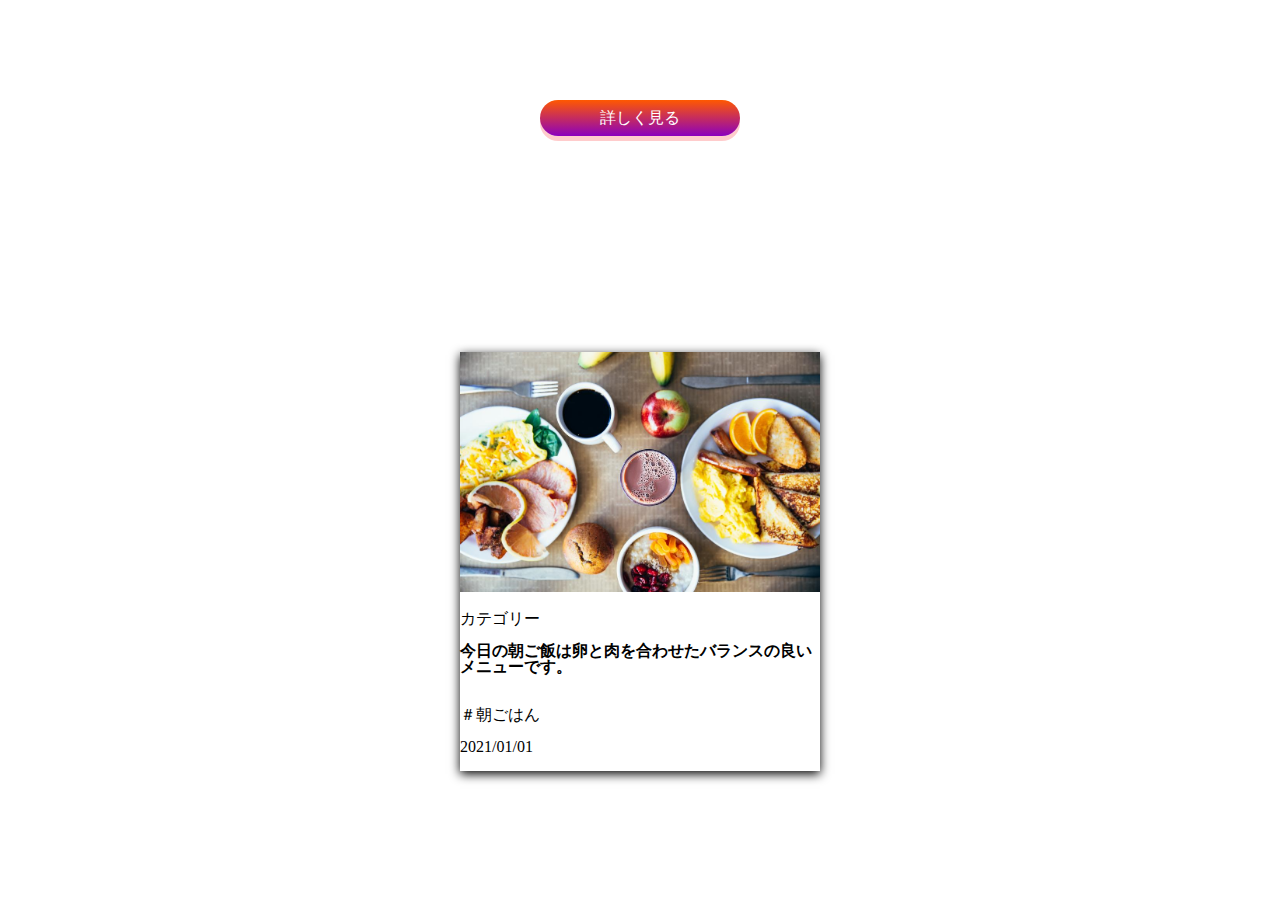
<file: test1/index.html>
<!DOCTYPE html>
<html lang="ja">
<head>
  <meta charset="UTF-8">
  <meta http-equiv="X-UA-Compatible" content="IE=edge">
  <meta name="viewport" content="width=device-width, initial-scale=1.0">
  <title>Document</title>
  <link rel="stylesheet" href="css/reset.css">
  <link rel="stylesheet" href="css/style.css">
</head>
<body>

  <a class="practice__btn">詳しく見る</a>
　
  <div class="card">
    <div class="card_img">
      <img src="img/card.jpg" alt="">
    </div>
    <div class="card_content">
    　<div class="card_content-cat">カテゴリー</div>
    　<h2 class="card_content-ttl">今日の朝ご飯は卵と肉を合わせたバランスの良いメニューです。</h2>
    　<div class="card_content-tag">
      　<p class="card_content-tag-item">＃朝ごはん</p>
      　<p class="card_content-tag-item--last">2021/01/01</p>
    　</div>
    </div>
  </div>


      　
      　














</body>
</html>
</file>
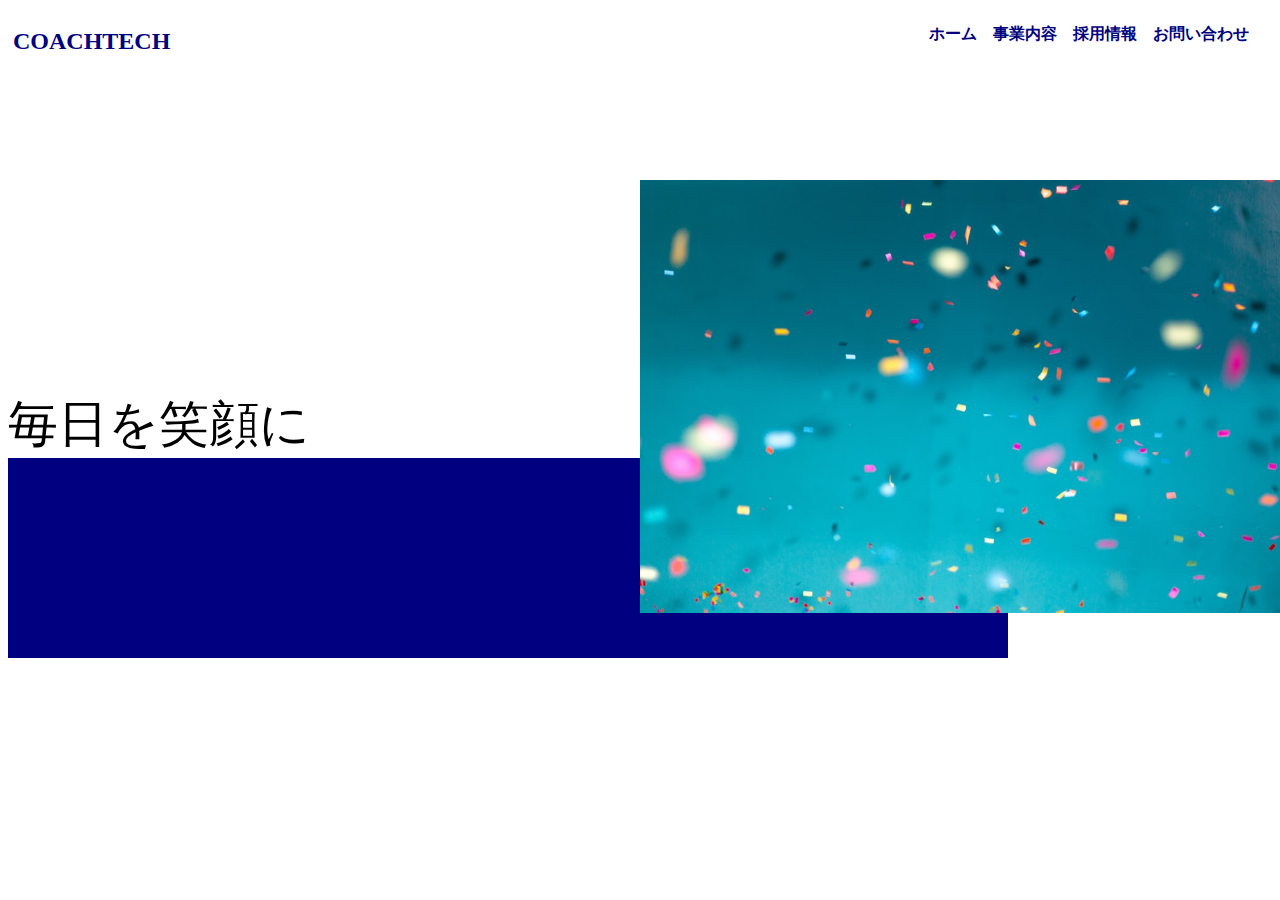
<file: test3/index.html>
<!DOCTYPE html>
<html lang="ja">
<head>
  <meta charset="UTF-8">
  <meta http-equiv="X-UA-Compatible" content="IE=edge">
  <meta name="viewport" content="width=device-width, initial-scale=1.0">
  <link rel="stylesheet" href="css/style.css" />
  <title>Document</title>
</head>
<body>
  <div class="main">
    <div class="top">
     <h2 class="title">COACHTECH</h2>
     <p class="tag">ホーム　事業内容　採用情報　お問い合わせ</p>
    </div>
    <div class="set">
     <h2 class="meg">毎日を笑顔に</h2>
     <div class="line">　</div>
    </div> 
     <div class="card-img">
     <img src="img/firstview.jpeg" alt="">
    </div>
    </div>
</body>
</html>
</file>
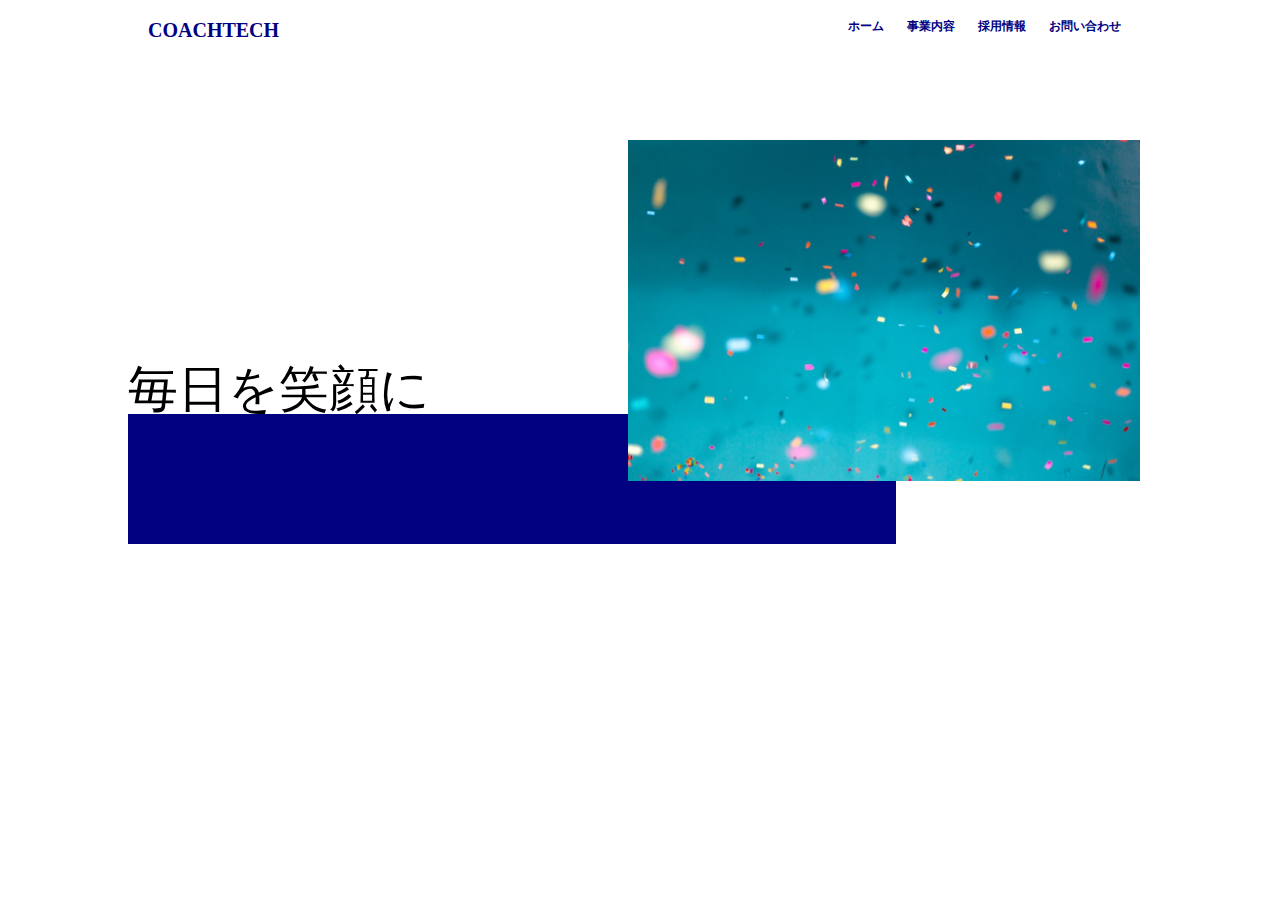
<file: test4/css_21.html>
<!DOCTYPE html>
<html lang="ja">
<head>
  <meta charset="UTF-8">
  <meta http-equiv="X-UA-Compatible" content="IE=edge">
  <meta name="viewport" content="width=device-width, initial-scale=1.0">
  <title>Document</title>
  <link rel="stylesheet" href="reset.css">
  <link rel="stylesheet" href="css_21.css">
</head>
<body>
  <header class="header">
    <h1>COACHTECH</h1>
    <div class="nav">
      <a href="" class="nav_child">ホーム</a>
      <a href="" class="nav_child">事業内容</a>
      <a href="" class="nav_child">採用情報</a>
      <a href="" class="nav_child">お問い合わせ</a>
    </div>
  </header>
  <div class="main_img">
    <img src="firstview.jpeg" alt="メインイメージ">
  </div>
  <div class="chatch">
    <div class="chatch_text">毎日を笑顔に</div>
    <div class="chatch_border"></div>
  </div>
  <a href=""></a>
</body>
</html>
</file>
<file: test1/css/style.css>
.practice__btn {
  width: 200px;
  padding: 10px 0px;
  color: #fff;
  border-radius: 30px;
  background: linear-gradient(#ff5800, #8b00be);
  text-align: center;
  box-shadow: 0px 5px 0px rgba(255, 0, 0, 0.2);
  display: block;
  margin: 100px auto;
}

.card {
  width: 360px;
  margin: 100px auto 0;
  box-shadow: 0px 3px 10px rgba(0, 0, 0, 2);
}

.card_img img {
  width: 100%;
}
</file>
<file: test3/css/style.css>
.top {
  display: flex;
  flex-direction: row;
}
.title {
  margin-left: 5px;
  color: navy;
}
.tag {
  color: navy;
  font-weight: bold;
  margin-left: 60%;
}
.meg {
  font-weight: lighter;
  font-size: 50px;
  margin-bottom: 0;
}
.line {
  width: 1000px;
  height: 200px;
  background: navy;
}
.card-img img {
  width: 650px;
  position: absolute;
  top: 20%;
  left: 50%;
}
.set{
  position: relative;
  margin-top: 25%;
}
</file>
<file: test4/css_21.css>
body {
  width:80%;
  margin:20px auto;
  /* 1 全体の幅を80%に縮小いたしました。
  左右の余白を調整する目的です。
  このやり方が正しい方法なのかがわかりません。
  paddingやmarginで調整したほうがよかったのかを教えていただきたいです */
}

.header {
  display:flex;
  justify-content: space-between;
  color:#000080;
  margin:10px 20px 0 20px;
  font-weight:bold;
}

h1 {
  font-size:20px;
}

.nav {
  display:flex;
  justify-content: space-around;
  width:30%;
  /* 2 上記"width:30%"は.navの要素の幅は.header(全体)の幅の30%と考え、設定したつもりでした.
  ですが、自信はありません。
  「(.header)-(h1)の30%の幅」という意味で設定されているのでしょうか*/
}

.nav_child {
  font-size:12px;
  text-decoration: none;
  color:#000080;
}

.main_img img {
  width:100%;
}

.main_img {
  width:50%;
  position:relative;
  top:100px;
  left:500px;
}

.chatch {
  margin-top:-20px;
}

.chatch_text {
  font-size:50px;
}
.chatch_border {
  width:75%;
  height:130px;
  background:#000080;
}
</file>
